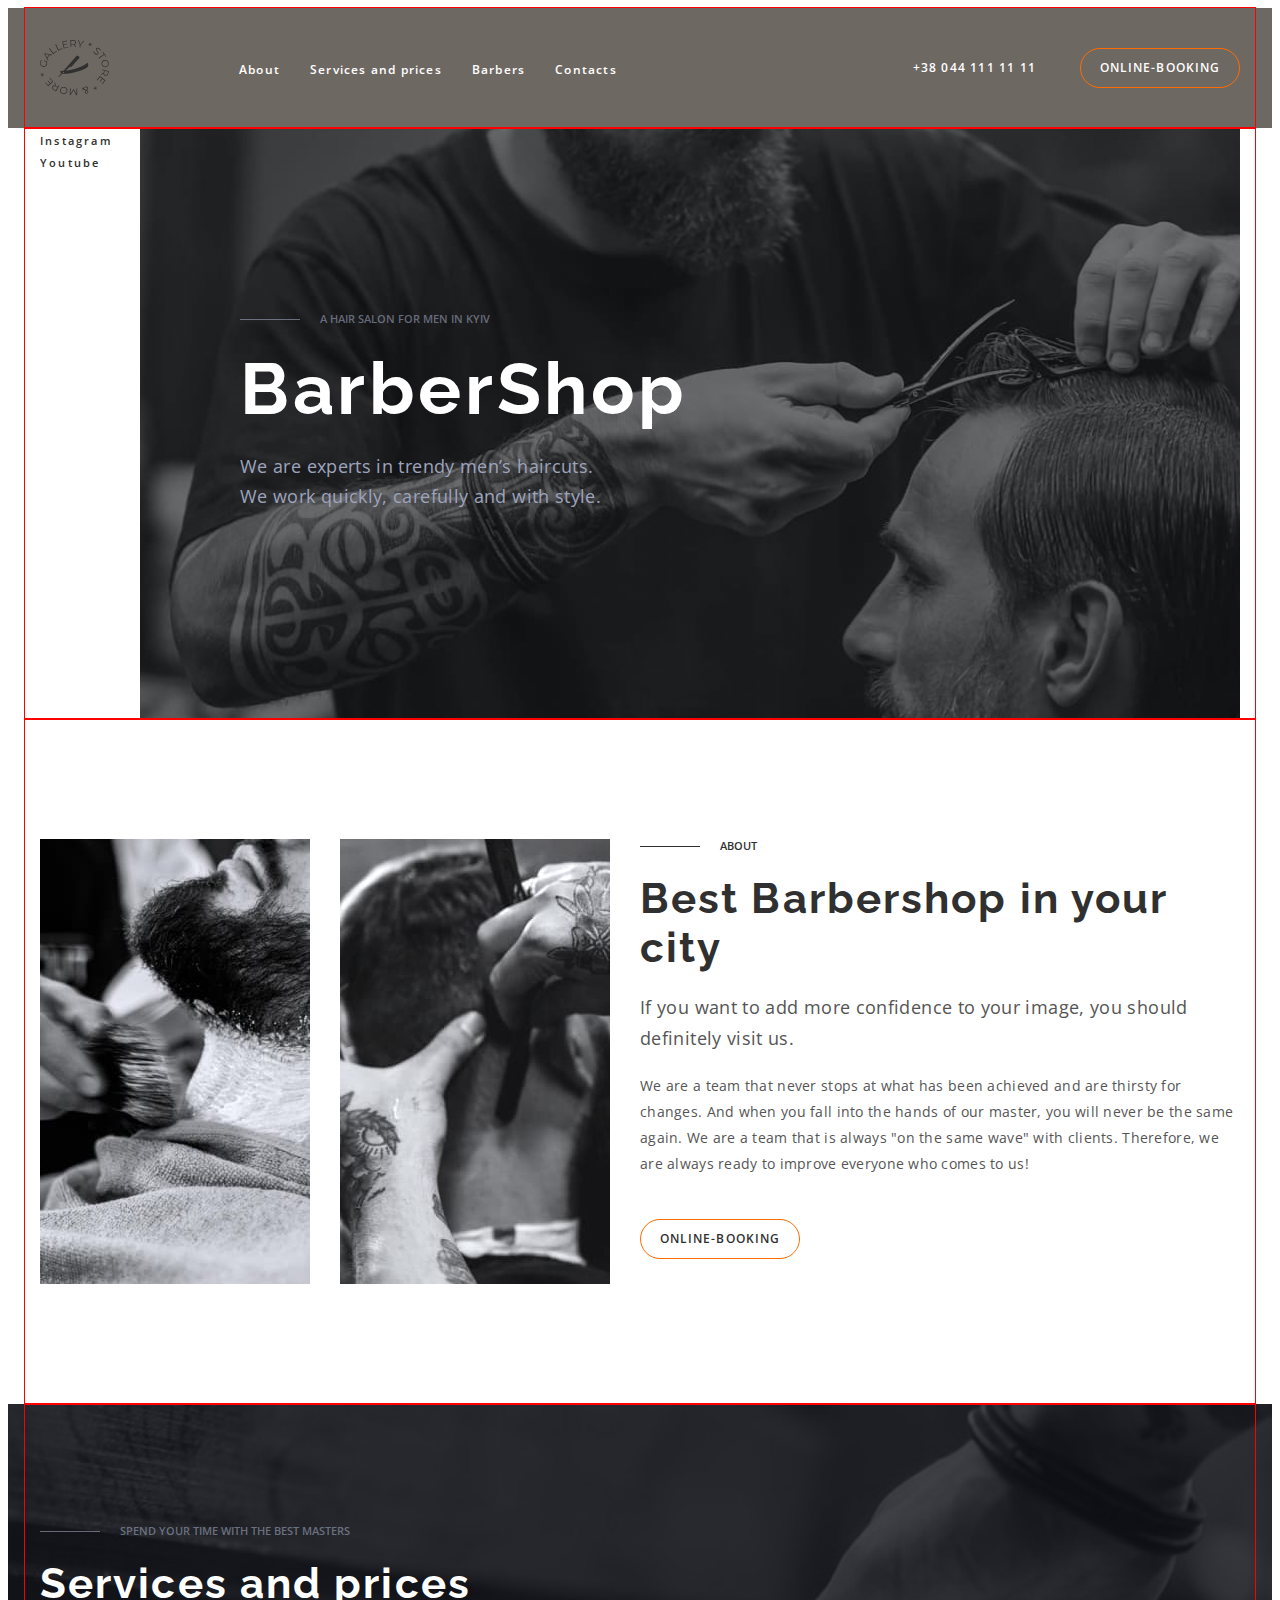
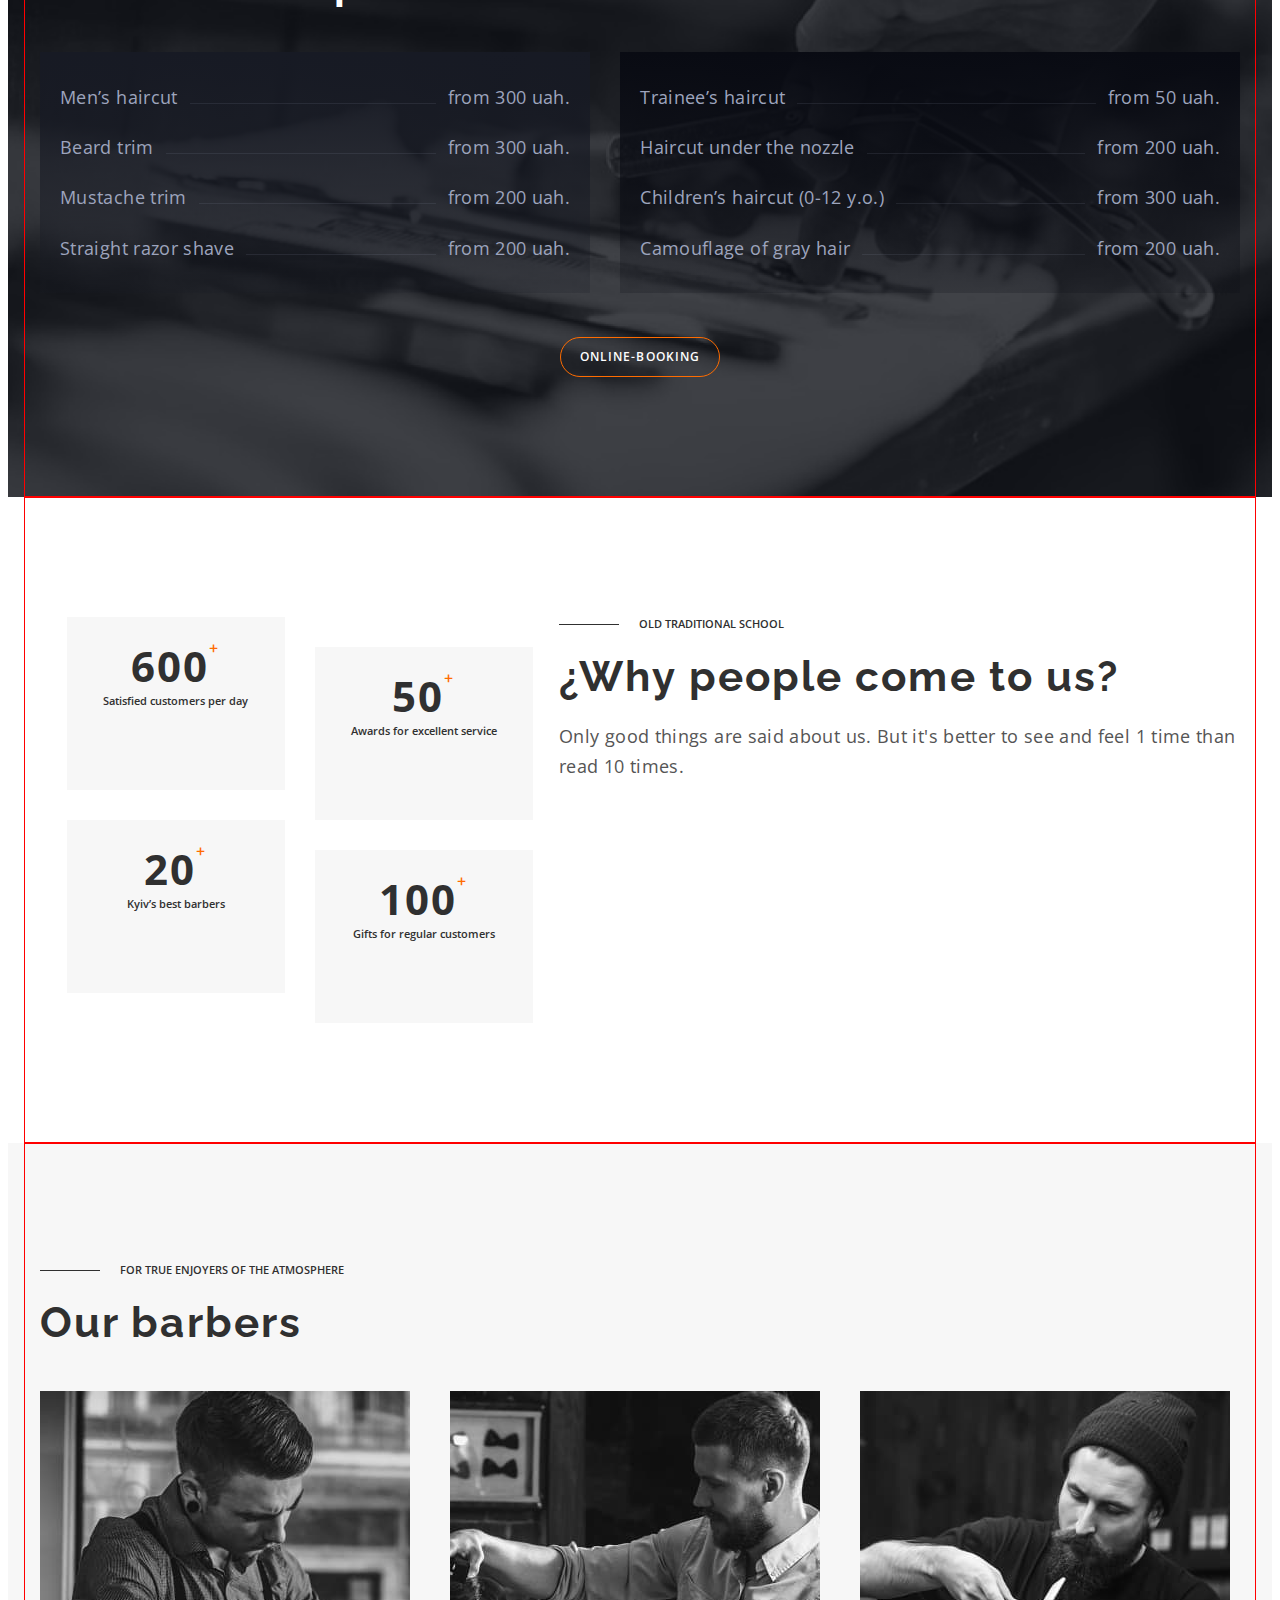
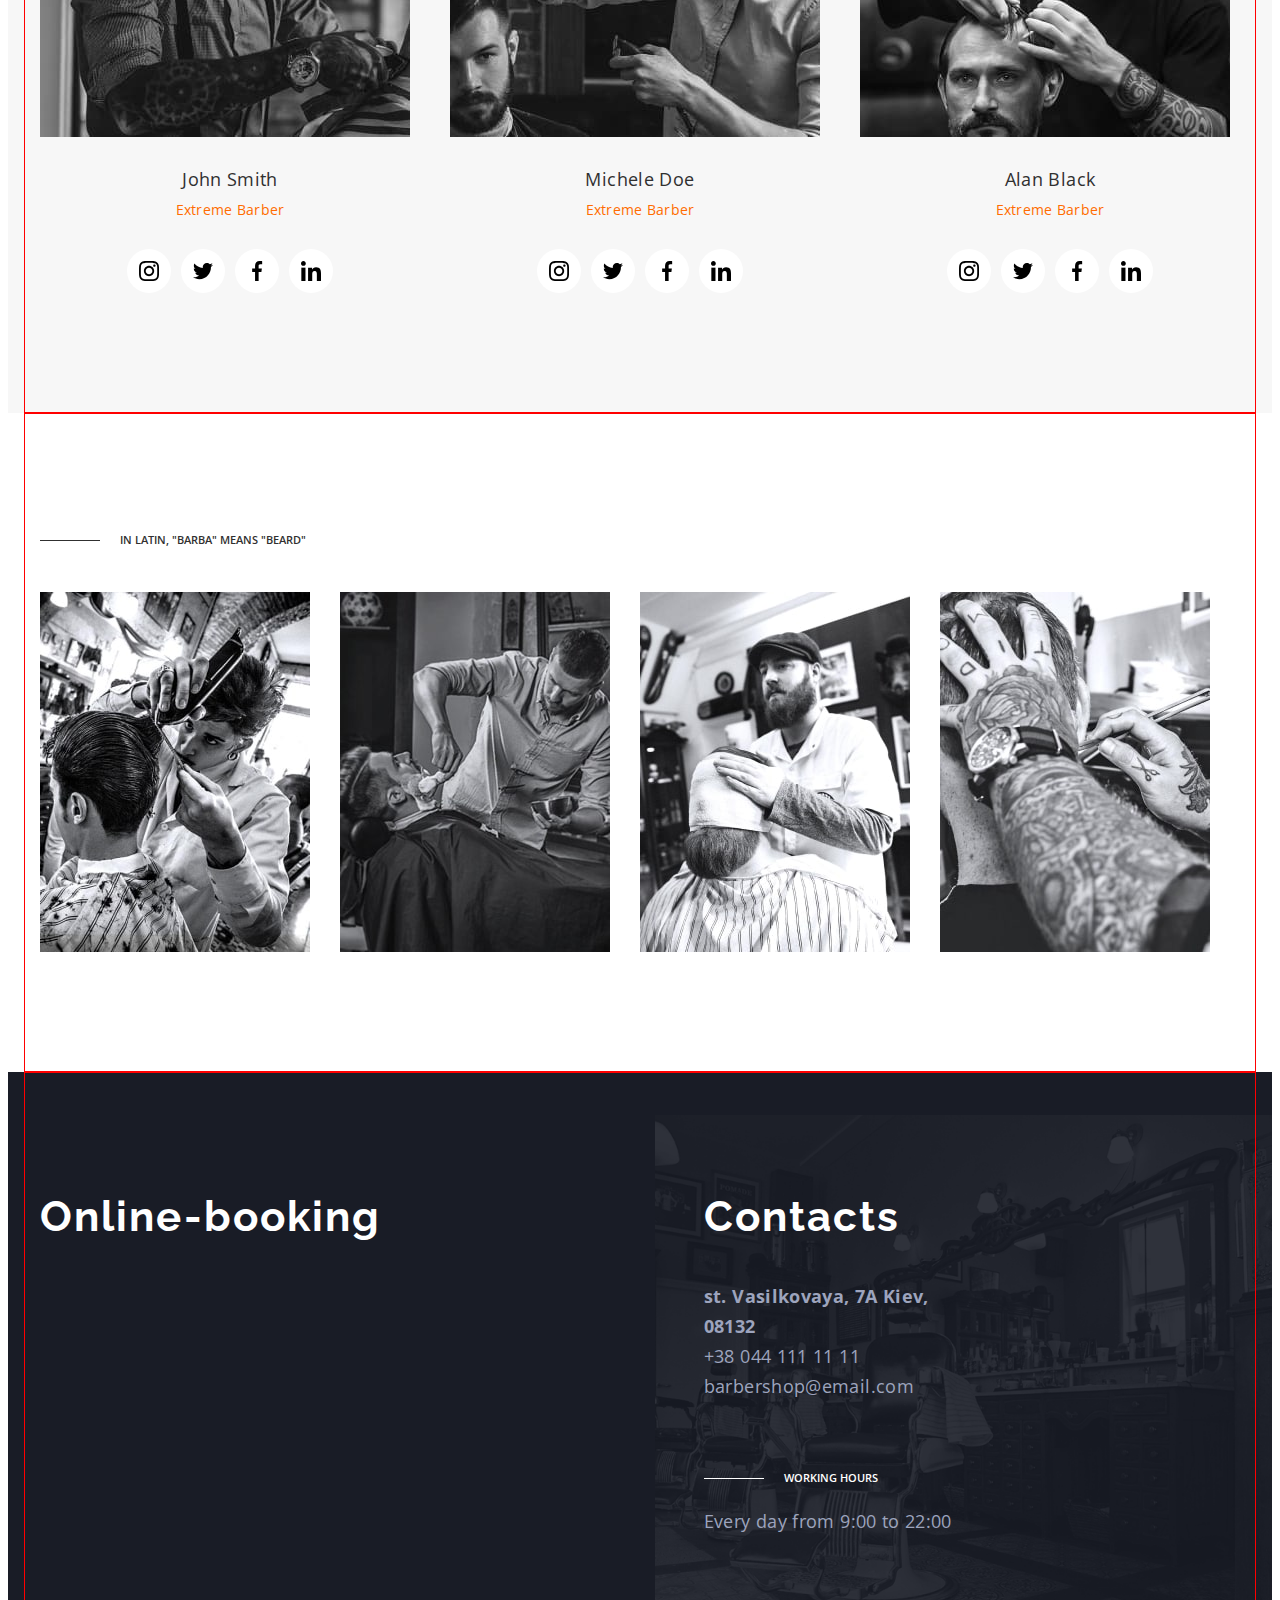
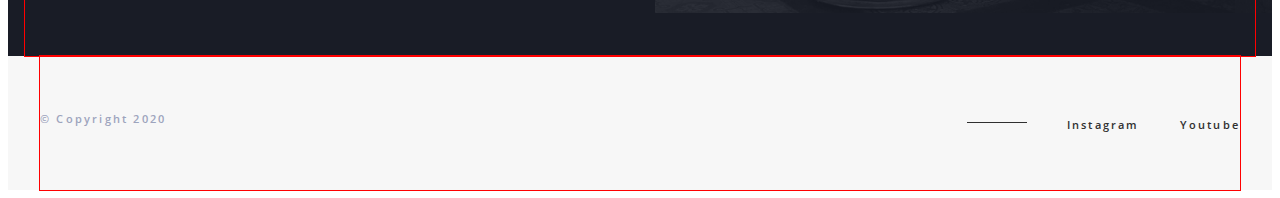
<file: index.html>
<!DOCTYPE html>
<html lang="en">
  <head>
    <meta charset="UTF-8" />
    <meta http-equiv="X-UA-Compatible" content="IE=edge" />
    <meta name="viewport" content="width=device-width, initial-scale=1.0" />
    <title>BarbiShop</title>
    <link rel="preconnect" href="https://fonts.googleapis.com" />
    <link rel="preconnect" href="https://fonts.gstatic.com" crossorigin />
    <link
      href="https://fonts.googleapis.com/css2?family=Open+Sans:wght@400;600;700&family=Raleway:wght@700&display=swap"
      rel="stylesheet"
    />
    <link
      rel="stylesheet"
      href="https://cdnjs.cloudflare.com/ajax/libs/modern-normalize/2.0.0/modern-normalize.min.css"
      integrity="sha512-4xo8blKMVCiXpTaLzQSLSw3KFOVPWhm/TRtuPVc4WG6kUgjH6J03IBuG7JZPkcWMxJ5huwaBpOpnwYElP/m6wg=="
      crossorigin="anonymous"
      referrerpolicy="no-referrer"
    />
    <link rel="stylesheet" href="./css/style.css" />
  </head>

  <body>
    <!-- Header section -->
    <header class="header">
      <div class="container">
        <a href="" class="header-logo">
          <img src="./img/logo.svg" alt="Logo" />
        </a>
        <nav class="header-nav">
          <ul class="header-list list">
            <li><a href="./about.html" class="header-link link">About</a></li>
            <li><a href="" class="header-link link">Services and prices</a></li>
            <li><a href="" class="header-link link">Barbers</a></li>
            <li><a href="" class="header-link link">Contacts</a></li>
          </ul>
        </nav>
        <div class="header-contacts">
          <a href="tel:+380441111111" class="header-tel link"
            >+38 044 111 11 11</a
          >
          <button type="button" class="header-btn btn">Online-booking</button>
        </div>
      </div>
    </header>

    <main>
      <!-- Hero section -->
      <section class="hero">
        <div class="container">
          <ul class="hero-list list">
            <li>
              <a
                href=""
                rel="noopener noreferrer nofollow"
                class="hero-link link"
                >Instagram</a
              >
            </li>
            <li>
              <a
                href=""
                rel="noopener noreferrer nofollow"
                class="hero-link link"
                >Youtube</a
              >
            </li>
          </ul>
          <div class="hero-right">
            <p class="hero-pretitle pretitle">A hair salon for men in Kyiv</p>
            <h1 class="hero-title title">BarberShop</h1>
            <p class="hero-aftertitle aftertitle">
              We are experts in trendy men’s haircuts. We work quickly,
              carefully and with style.
            </p>
          </div>
        </div>
      </section>

      <!-- About section -->
      <section class="about">
        <div class="container">
          <ul class="about-list list">
            <li class="about-items">
              <img src="./img/img_1.jpg" alt="Beard" />
            </li>
            <li class="about-items">
              <img src="./img/img_2.jpg" alt="Haircut" />
            </li>
          </ul>
          <div class="about-wrap">
            <p class="about-pretitle pretitle">About</p>
            <h2 class="about-title title">Best Barbershop in your city</h2>
            <p class="about-aftertitle aftertitle">
              If you want to add more confidence to your image, you should
              definitely visit us.
            </p>
            <p class="about-text">
              We are a team that never stops at what has been achieved and are
              thirsty for changes. And when you fall into the hands of our
              master, you will never be the same again. We are a team that is
              always "on the same wave" with clients. Therefore, we are always
              ready to improve everyone who comes to us!
            </p>
            <button type="button" class="about-btn btn">ONLINE-BOOKING</button>
          </div>
        </div>
      </section>

      <!-- Price section -->
      <section class="price">
        <div class="container">
          <p class="price-pretitle pretitle">
            Spend your time with the best masters
          </p>
          <h2 class="price-title title">Services and prices</h2>
          <div class="price-list-wrap">
            <ul class="price-list list">
              <li class="price-item">
                <p class="price-elem aftertitle">Men’s haircut</p>
                <p class="price-elem aftertitle">from 300 uah.</p>
              </li>
              <li class="price-item">
                <p class="price-elem aftertitle">Beard trim</p>
                <p class="price-elem aftertitle">from 300 uah.</p>
              </li>
              <li class="price-item">
                <p class="price-elem aftertitle">Mustache trim</p>
                <p class="price-elem aftertitle">from 200 uah.</p>
              </li>
              <li class="price-item">
                <p class="price-elem aftertitle">Straight razor shave</p>
                <p class="price-elem aftertitle">from 200 uah.</p>
              </li>
            </ul>
            <ul class="price-list list">
              <li class="price-item">
                <p class="price-elem aftertitle">Trainee’s haircut</p>
                <p class="price-elem aftertitle">from 50 uah.</p>
              </li>
              <li class="price-item">
                <p class="price-elem aftertitle">Haircut under the nozzle</p>
                <p class="price-elem aftertitle">from 200 uah.</p>
              </li>
              <li class="price-item">
                <p class="price-elem aftertitle">
                  Children’s haircut (0-12 y.o.)
                </p>
                <p class="price-elem aftertitle">from 300 uah.</p>
              </li>
              <li class="price-item">
                <p class="price-elem aftertitle">Camouflage of gray hair</p>
                <p class="price-elem aftertitle">from 200 uah.</p>
              </li>
            </ul>
          </div>
          <button type="button" class="price-btn btn">ONLINE-BOOKING</button>
        </div>
      </section>

      <!-- Achivements section -->
      <section class="achievements">
        <div class="container">
          <div class="achivements-benefits">
          <ul class="achievements-list list">
            <li class="achievements-item">
              <span>600</span>
              <p>Satisfied customers per day</p>
            </li>
            <li class="achievements-item">
              <span>50</span>
              <p>Awards for excellent service</p>
            </li>
            <li class="achievements-item">
              <span>20</span>
              <p>Kyiv’s best barbers</p>
            </li>
            <li class="achievements-item">
              <span>100</span>
              <p>Gifts for regular customers</p>
            </li>
          </ul>
          </div>
          
          <div class="achievements-text">
            <p class="achievements-pretitle pretitle">Old traditional school</p>
            <h2 class="achievements-title title">¿Why people come to us?</h2>
            <p class="achievements-aftertitle aftertitle">
              Only good things are said about us. But it's better to see and feel
              1 time than read 10 times.
            </p>
          </div>
        </div>
      </section>

      <!-- Our burbers section -->
      <section class="barbers">
        <div class="container">
          <p class="barbers-pretitle pretitle">
            For true enjoyers of the atmosphere
          </p>
          <h2 class="barbers-title title">Our barbers</h2>
          <ul class="barbers-list list">
            <li class="barbers-item">
              <img src="./img/barber1.jpg" alt="Our barbers" width="370" />
              <h3 class="barbers-name">John Smith</h3>
              <p class="barbers-info">Extreme Barber</p>
              <ul class="barbers-soc-list list">
                <li class="barbers-soc-items">
                  <a href="#" class="barbers-soc-link link">
                    <svg width="20" height="20" class="barbers-soc-icons">
                      <use href="./img/icons.svg#instagram"></use>
                    </svg>
                  </a>
                </li>
                <li class="barbers-soc-items">
                  <a href="#" class="barbers-soc-link link">
                    <svg width="20" height="20" class="barbers-soc-icons">
                      <use href="./img/icons.svg#twitter"></use>
                    </svg>
                  </a>
                </li>
                <li class="barbers-soc-items">
                  <a href="#" class="barbers-soc-link link">
                    <svg width="20" height="20" class="barbers-soc-icons">
                      <use href="./img/icons.svg#facebook"></use>
                    </svg>
                  </a>
                </li>
                <li class="barbers-soc-items">
                  <a href="#" class="barbers-soc-link link">
                    <svg width="20" height="20" class="barbers-soc-icons">
                      <use href="./img/icons.svg#linkedin"></use>
                    </svg>
                  </a>
                </li>
              </ul>
            </li>
            <li class="barbers-item">
              <img src="./img/barber2.jpg" alt="Our barbers" width="370" />
              <h3 class="barbers-name">Michele Doe</h3>
              <p class="barbers-info">Extreme Barber</p>
              <ul class="barbers-soc-list list">
                <li class="barbers-soc-items">
                  <a href="#" class="barbers-soc-link link">
                    <svg width="20" height="20" class="barbers-soc-icons">
                      <use href="./img/icons.svg#instagram"></use>
                    </svg>
                  </a>
                </li>
                <li class="barbers-soc-items">
                  <a href="#" class="barbers-soc-link link">
                    <svg width="20" height="20" class="barbers-soc-icons">
                      <use href="./img/icons.svg#twitter"></use>
                    </svg>
                  </a>
                </li>
                <li class="barbers-soc-items">
                  <a href="#" class="barbers-soc-link link">
                    <svg width="20" height="20" class="barbers-soc-icons">
                      <use href="./img/icons.svg#facebook"></use>
                    </svg>
                  </a>
                </li>
                <li class="barbers-soc-items">
                  <a href="#" class="barbers-soc-link link">
                    <svg width="20" height="20" class="barbers-soc-icons">
                      <use href="./img/icons.svg#linkedin"></use>
                    </svg>
                  </a>
                </li>
              </ul>
            </li>
            <li class="barbers-item">
              <img src="./img/barber3.jpg" alt="Our barbers" width="370" />
              <h3 class="barbers-name">Alan Black</h3>
              <p class="barbers-info">Extreme Barber</p>
              <ul class="barbers-soc-list list">
                <li class="barbers-soc-items">
                  <a href="#" class="barbers-soc-link link">
                    <svg width="20" height="20" class="barbers-soc-icons">
                      <use href="./img/icons.svg#instagram"></use>
                    </svg>
                  </a>
                </li>
                <li class="barbers-soc-items">
                  <a href="#" class="barbers-soc-link link">
                    <svg width="20" height="20" class="barbers-soc-icons">
                      <use href="./img/icons.svg#twitter"></use>
                    </svg>
                  </a>
                </li>
                <li class="barbers-soc-items">
                  <a href="#" class="barbers-soc-link link">
                    <svg width="20" height="20" class="barbers-soc-icons">
                      <use href="./img/icons.svg#facebook"></use>
                    </svg>
                  </a>
                </li>
                <li class="barbers-soc-items">
                  <a href="#" class="barbers-soc-link link">
                    <svg width="20" height="20" class="barbers-soc-icons">
                      <use href="./img/icons.svg#linkedin"></use>
                    </svg>
                  </a>
                </li>
              </ul>
            </li>
          </ul>
        </div>
      </section>

      <!-- Gallery section -->
      <section class="gallery">
        <div class="container">
          <p class="gallery-pretitle pretitle">
            In Latin, "barba" means "beard"
          </p>
          <h2 class="visually-hidden title" hidden>Gallery</h2>
          <ul class="gallery-list list">
            <li class="gallery-item">
              <img
                src="./img/gallery_img1.jpg"
                alt="Gallery image"
                width="270"
              />
            </li>
            <li class="gallery-item">
              <img
                src="./img/gallery_img2.jpg"
                alt="Gallery image"
                width="270"
              />
            </li>
            <li class="gallery-item">
              <img
                src="./img/gallery_img3.jpg"
                alt="Gallery image"
                width="270"
              />
            </li>
            <li class="gallery-item">
              <img
                src="./img/gallery_img4.jpg"
                alt="Gallery image"
                width="270"
              />
            </li>
          </ul>
        </div>
      </section>

      <!-- Booking and contacts wrap section -->
      <div class="contact-wrap">
        <div class="container">
          <!-- Form section -->
          <section class="form">
            <h2 class="form-title title">Online-booking</h2>
          </section>

          <!-- Contacts section -->
          <section class="contacts">
            <h2 class="contacts-title title">Contacts</h2>
            <address class="contacts-address">
              <ul class="contacts-list list">
                <li class="contacts-item">
                  <a
                    href="https://goo.gl/maps/zKUQbxjbvDPAUsdr5"
                    target="_blank"
                    rel="noopener noreferrer nofollow"
                    class="contacts-addresslink link aftertitle"
                  >
                    st. Vasilkovaya, 7A Kiev, 08132</a
                  >
                </li>
                <li class="contacts-item">
                  <a
                    href="tel:+380441111111"
                    class="contacts-link aftertitle link"
                    >+38 044 111 11 11</a
                  >
                </li>
                <li class="contacts-item">
                  <a
                    href="mailto:barbershop@email.com"
                    class="contacts-link aftertitle link"
                    >barbershop@email.com</a
                  >
                </li>
              </ul>
            </address>
            <p class="contacts-pretitle pretitle">Working hours</p>
            <p class="contacts-aftertitle aftertitle">
              Every day from 9:00 to 22:00
            </p>
          </section>
        </div>
      </div>
    </main>

    <footer class="footer">
      <div class="container">
        <p class="footer-copy">&copy; Copyright 2020</p>
        <ul class="footer-list list">
          <li class="footer-item">
            <a
              href=""
              rel="noopener noreferrer nofollow"
              class="footer-link link"
              >Instagram</a
            >
          </li>
          <li class="footer-item">
            <a
              href=""
              rel="noopener noreferrer nofollow"
              class="footer-link link"
              >Youtube</a
            >
          </li>
        </ul>
      </div>
    </footer>
  </body>
</html>
</file>
<file: css/style.css>
:root {
  --accent-color: #ff6c00;
  --primary-black-text-color: #303030;
  --primary-white-text-color: #ffffff;
  --secondary-grey-text-color: #9da4bd;
  --secondary-black-text-color: #555555;
  --white-background-color: #ffffff;
  --grey-background-color: #f7f7f7;
  --pretitle-grey-color: rgba(157, 164, 189, 0.6);

  --main-font: 'Open Sans', sans-serif;

  --main-margin-bottom: 20px;
}
p,
h1,
h2,
h3,
h4,
h5,
h6 {
  margin: 0;
}
img {
  display: block;
}
ul,
ol {
  margin: 0;
  padding-left: 0;
}
button {
  cursor: pointer;
}
body {
  font-family: var(--main-font);
  font-style: normal;
  font-weight: 700;
}

/* -----Universal styles----- */
.container {
  width: 1200px;
  padding: 120px 15px;
  margin: 0 auto;
  outline: 1px solid red;
}
.link {
  text-decoration: none;
}
.list {
  list-style: none;
}
.pretitle {
  display: flex;
  align-items: center;
  font-weight: 600;
  font-size: 11px;
  line-height: 1.36;
  text-transform: uppercase;
  margin-bottom: var(--main-margin-bottom);
}
.pretitle::before {
  content: '';
  width: 60px;
  height: 1px;
  display: block;
  margin-right: 20px;
  background-color: currentColor;
}

.title {
  font-family: 'Raleway', sans-serif;
  line-height: 1.17;
  letter-spacing: 0.05em;
  margin-bottom: var(--main-margin-bottom);
}
.aftertitle {
  font-weight: 400;
  font-size: 18px;
  line-height: 1.67;
  letter-spacing: 0.02em;
}
.btn {
  min-width: 160px;
  height: 40px;
  font-family: inherit;
  font-weight: 600;
  font-size: 12px;
  line-height: 1.33;
  letter-spacing: 0.09em;
  text-transform: uppercase;
  background-color: transparent;

  border: 1px solid var(--accent-color);
  border-radius: 25px;
}
.btn:hover,
.btn:focus {
  background-color: var(--accent-color);
}
.visually-hidden {
  position: absolute;
  width: 1px;
  height: 1px;
  margin: -1px;
  border: 0;
  padding: 0;
  white-space: nowrap;
  overflow: hidden;
}

/* -----Header section----- */
header {
  background-color: #6e6862;
}
header .container {
  display: flex;
  align-items: center;
  padding-top: 0;
  padding-bottom: 0;
  }
.header-logo {
  display: block;
  margin-right: 130px;
  padding: 32px 0;
}
.header-list {
  display: flex;
}
.header-link {
  font-weight: 600;
  font-size: 12px;
  line-height: 1.33;
  letter-spacing: 0.1em;
  color: var(--primary-white-text-color);
}
.header-list li + li {
  margin-left: 30px;
}
.header-contacts {
  margin-left: auto;
}
.header-tel {
  font-weight: 600;
  font-size: 12px;
  line-height: 1.33;
  letter-spacing: 0.1em;
  color: var(--primary-white-text-color);
}

.header-btn {
  margin-left: 40px;
  color: var(--primary-white-text-color);
}

/* -----Hero section----- */
.hero .container {
  display: flex;
  padding-top: 0;
  padding-bottom: 0;

}
.hero-list {
  width: 100px;
}
.hero-right {
  padding: 184px 526px 208px 100px;
  flex-grow: 1;
  background-image: linear-gradient(
      rgba(25, 28, 38, 0.2),
      rgba(25, 28, 38, 0.2)
    ),
    url('../img/hero_bg.jpg');
  background-repeat: no-repeat;
  background-size: cover;
  background-position: center;
  background-color: var(--primary-black-text-color);
}
.hero-pretitle {
  color: var(--pretitle-grey-color);
}
.hero-title {
  font-size: 72px;
  color: var(--primary-white-text-color);
}
.hero-aftertitle {
  color: #9da4bd;
  max-width: 370px;
}
.hero-link {
  font-weight: 600;
  font-size: 11px;
  line-height: 1.36;
  letter-spacing: 0.2em;

  color: var(--primary-black-text-color);
}
.hero-link:hover,
.hero-link:focus {
  color: var(--accent-color);
}

/* -----About section----- */
.about .container {
  display: flex;
}
.about-list {
  display: flex;
}
.about-items:not(:last-child) {
  margin-right: 30px;
}
.about-wrap {
  padding-left: 30px;
}
.about-pretitle {
  color: var(--primary-black-text-color);
}
.about-title {
  font-size: 42px;
  color: var(--primary-black-text-color);
}
.about-aftertitle {
  color: #555555;
  margin-bottom: var(--main-margin-bottom);
}
.about-text {
  font-weight: 400;
  font-size: 14px;
  line-height: 1.86;
  letter-spacing: 0.02em;
  color: #555555;
  margin-bottom: 42px;
}
.about-btn {
  color: var(--primary-black-text-color);
}

/* -----Price section----- */
.price {
  max-width: 1600px;
  margin: 0 auto;
  background-image: url('../img/prices_bg.png');
  background-color: #111319;
  background-repeat: no-repeat;
  background-size: cover;
  background-position: center;
}
.price-pretitle {
  color: var(--pretitle-grey-color);
}
.price-title {
  font-size: 42px;
  color: var(--primary-white-text-color);
  margin-bottom: 44px;
}
.price-list-wrap {
  display: flex;
  gap: 30px;
}
.price-list {
  padding: 30px 20px;
  flex-grow: 1;
}
.price-list:first-child {
  background: linear-gradient(180deg, #171a24 0%, rgba(23, 26, 36, 0.2) 100%);
}
.price-list:last-child {
  background: linear-gradient(180deg, #090b13 0%, rgba(9, 11, 19, 0.2) 100%);
}
.price-item {
  display: flex;
  justify-content: space-between;
  align-items: baseline;
  margin-bottom: var(--main-margin-bottom);
}
.price-item:last-child {
  margin-bottom: 0;
}
.price-item::after {
  content: '';
  height: 1px;
  margin: 0 12px;
  flex-grow: 1;
  background-color: rgba(157, 164, 189, 0.12);
}
.price-elem {
  color: var(--secondary-grey-text-color);
}
.price-elem:last-child {
  order: 1;
}
.price-btn {
  color: var(--primary-white-text-color);
  display: block;
  margin: 0 auto;
  margin-top: 44px;
}

/* -----Achivements section----- */
.achievements .container {
  display: flex;
  justify-content: center;
}
.achivements-benefits {
  width: calc(50% + 15px);
}
.achievements-list {
  display: flex;
  justify-content: center;
  flex-wrap: wrap;
  /* width: calc(50% + 15px); */
}
.achievements-item {
  background-color: #f7f7f7;
  width: 170px;
  height: 133px;
  padding: 20px 24px;
  text-align: center;
}
.achievements-item:nth-child(2n + 1) {
  margin-right: 30px;
}
.achievements-item:nth-child(2n) {
  margin-top: 30px;
}
.achievements-item > span {
  display: flex;
  justify-content: center;
  font-size: 42px;
  line-height: 1.36;
  text-align: center;
  letter-spacing: 0.05em;
  color: var(--primary-black-text-color);
}
.achievements-item > span::after {
  content: '+';
  font-weight: 600;
  font-size: 16px;
  line-height: 1.38;
  text-align: center;
  color: var(--accent-color);
}
.achievements-item > p {
  font-weight: 600;
  font-size: 11px;
  line-height: 1.36;
  text-align: center;
  color: var(--primary-black-text-color);
}
.achievements-pretitle {
  color: var(--primary-black-text-color);
}
.achievements-title {
  font-size: 42px;
  color: var(--primary-black-text-color);
}
.achievements-aftertitle {
  color: var(--secondary-black-text-color);
}

/* -----Our burbers section----- */
.barbers {
  background-color: var(--grey-background-color);
}
.barbers-pretitle {
  color: var(--primary-black-text-color);
}
.barbers-title {
  font-size: 42px;
  color: var(--primary-black-text-color);
  margin-bottom: 44px;
}
.barbers-list {
  display: flex;
}
.barbers-item {
  flex-basis: calc((100% - 60px) / 3);
}
.barbers-item:not(:last-child) {
  margin-right: 30px;
}
.barbers-name {
  font-weight: 400;
  font-size: 18px;
  line-height: 1.39;
  text-align: center;
  letter-spacing: 0.02em;
  color: var(--primary-black-text-color);
  margin-top: 30px;
  margin-bottom: 8px;
}
.barbers-info {
  font-weight: 400;
  font-size: 14px;
  line-height: 1.36;
  text-align: center;
  letter-spacing: 0.02em;
  color: var(--accent-color);
  margin-bottom: 30px;
}
.barbers-soc-list {
  display: flex;
  justify-content: center;
  align-items: center;
}
.barbers-soc-items {
  width: 44px;
  height: 44px;
}
.barbers-soc-items:not(:last-child) {
  margin-right: 10px;
}
.barbers-soc-link {
  display: flex;
  justify-content: center;
  align-items: center;
  width: 100%;
  height: 100%;
  background-color: var(--white-background-color);
  border-radius: 50%;
}
.barbers-soc-link:hover {
  fill: var(--accent-color);
}

/* -----Gallery section----- */
.gallery-pretitle {
  color: var(--primary-black-text-color);
  margin-bottom: 44px;
}
.gallery-list {
  display: flex;
}
.gallery-item {
  width: calc((100%-90px) / 4);
}
.gallery-item:not(:last-child) {
  margin-right: 30px;
}

/* -----Booking and contacts section----- */
.contact-wrap {
  background: #191c26;
  background-image: url(../img/contacts_bg.png);
  background-repeat: no-repeat;
  background-size: calc(50% - 15px);
  background-position: center right;
}
.contact-wrap .container {
  display: flex;
}

/* -----Contacts section----- */
.form {
  width: calc(50% + 15px);
}
.form-title {
  font-size: 42px;
  color: var(--primary-white-text-color);
}

/* -----Contacts section----- */
.contacts {
  width: calc(50% - 15px);
  padding-left: 100px;  
}
.contacts-title {
  margin-bottom: 40px;
  font-size: 42px;
  color: var(--primary-white-text-color);
}
.contacts-address {
  width: 270px;
  margin-bottom: 70px;
}
.contacts-link {
  font-style: normal;
  color: var(--secondary-grey-text-color);
}
.contacts-addresslink {
  font-style: normal;
  font-weight: 700;
  color: var(--secondary-grey-text-color);
}
.contacts-pretitle {
  color: var(--primary-white-text-color);
}
.contacts-aftertitle {
  color: var(--secondary-grey-text-color);
}

/* -----Footer section----- */
.footer {
  background: var(--grey-background-color);
}
.footer .container {
  display: flex;
  justify-content: space-between;
  padding: 56px 0;
}
.footer-copy {
  font-weight: 600;
  font-size: 11px;
  line-height: 1.36;
  letter-spacing: 0.2em;
  color: var(--secondary-grey-text-color);
}
.footer-list {
  display: flex;
  align-items: center;
  gap: 40px;  
}
.footer-list::before {
  content: '';
  width: 60px;
  height: 1px;
  display: block;
  background-color: var(--primary-black-text-color);
}
.footer-link {
  font-weight: 600;
  font-size: 11px;
  line-height: 1.36;
  letter-spacing: 0.2em;
  color: var(--primary-black-text-color);
}
.footer-link:hover,
.footer-link:focus {
  color: var(--accent-color);
}
</file>
